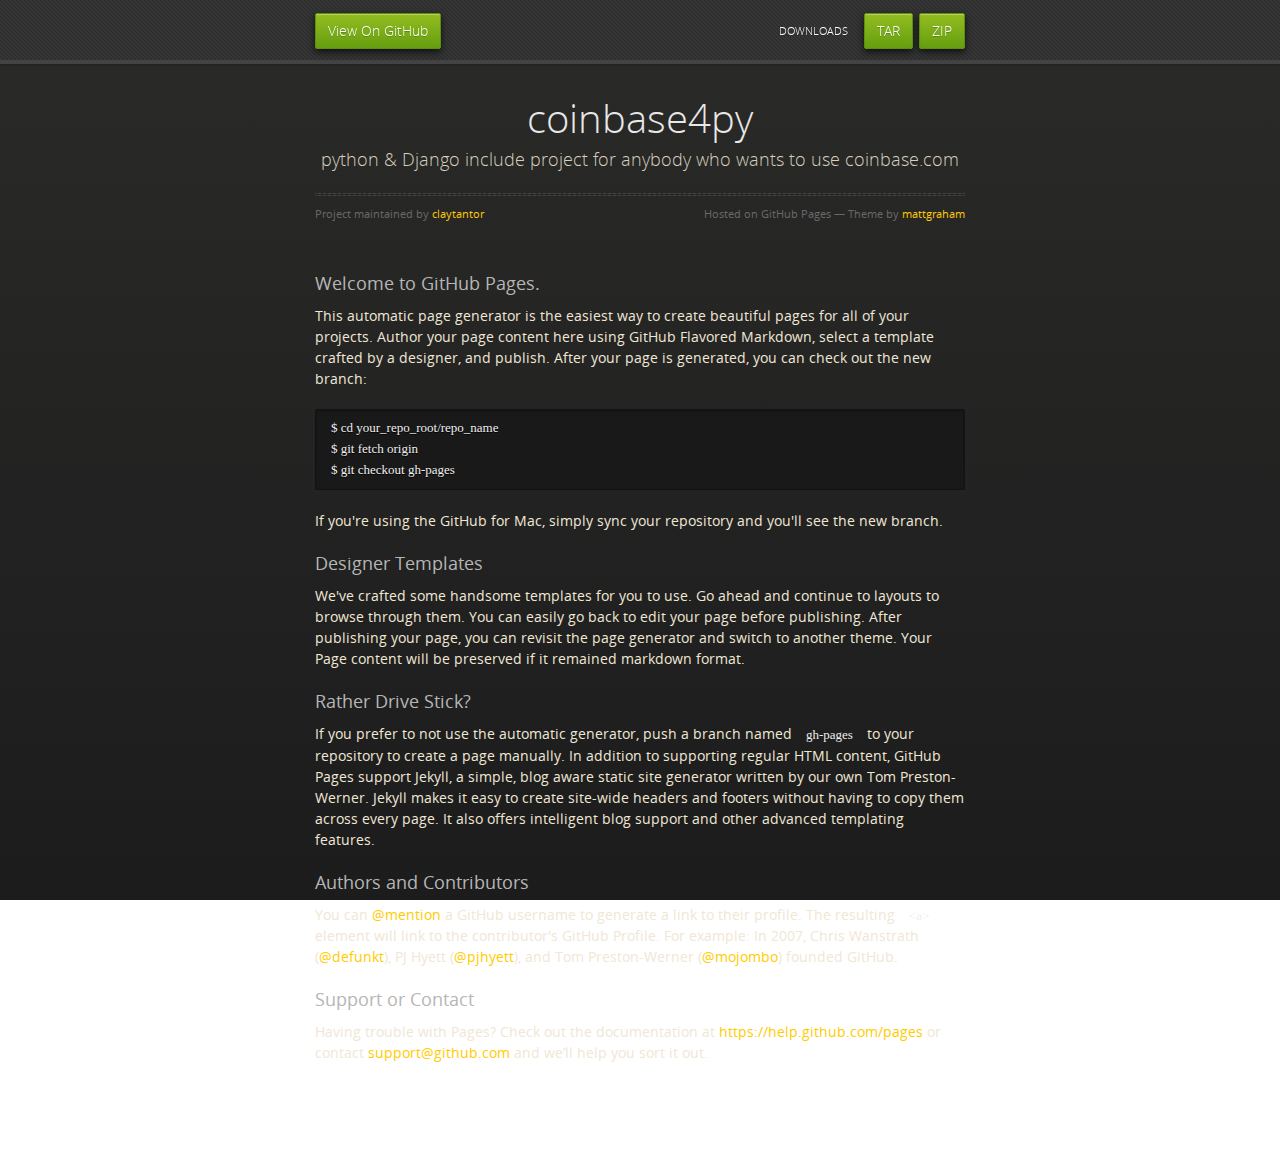
<file: index.html>
<!doctype html>
<html>
  <head>
    <meta charset="utf-8">
    <meta http-equiv="X-UA-Compatible" content="chrome=1">
    <title>coinbase4py by claytantor</title>
    <link rel="stylesheet" href="stylesheets/styles.css">
    <link rel="stylesheet" href="stylesheets/pygment_trac.css">
    <script src="https://ajax.googleapis.com/ajax/libs/jquery/1.7.1/jquery.min.js"></script>
    <script src="javascripts/respond.js"></script>
    <!--[if lt IE 9]>
      <script src="//html5shiv.googlecode.com/svn/trunk/html5.js"></script>
    <![endif]-->
    <!--[if lt IE 8]>
    <link rel="stylesheet" href="stylesheets/ie.css">
    <![endif]-->
    <meta name="viewport" content="width=device-width, initial-scale=1, user-scalable=no">

  </head>
  <body>
      <div id="header">
        <nav>
          <li class="fork"><a href="https://github.com/claytantor/coinbase4py">View On GitHub</a></li>
          <li class="downloads"><a href="https://github.com/claytantor/coinbase4py/zipball/master">ZIP</a></li>
          <li class="downloads"><a href="https://github.com/claytantor/coinbase4py/tarball/master">TAR</a></li>
          <li class="title">DOWNLOADS</li>
        </nav>
      </div><!-- end header -->

    <div class="wrapper">

      <section>
        <div id="title">
          <h1>coinbase4py</h1>
          <p>python &amp; Django include project for anybody who wants to use coinbase.com</p>
          <hr>
          <span class="credits left">Project maintained by <a href="https://github.com/claytantor">claytantor</a></span>
          <span class="credits right">Hosted on GitHub Pages &mdash; Theme by <a href="https://twitter.com/michigangraham">mattgraham</a></span>
        </div>

        <h3>
<a id="welcome-to-github-pages" class="anchor" href="#welcome-to-github-pages" aria-hidden="true"><span class="octicon octicon-link"></span></a>Welcome to GitHub Pages.</h3>

<p>This automatic page generator is the easiest way to create beautiful pages for all of your projects. Author your page content here using GitHub Flavored Markdown, select a template crafted by a designer, and publish. After your page is generated, you can check out the new branch:</p>

<pre><code>$ cd your_repo_root/repo_name
$ git fetch origin
$ git checkout gh-pages
</code></pre>

<p>If you're using the GitHub for Mac, simply sync your repository and you'll see the new branch.</p>

<h3>
<a id="designer-templates" class="anchor" href="#designer-templates" aria-hidden="true"><span class="octicon octicon-link"></span></a>Designer Templates</h3>

<p>We've crafted some handsome templates for you to use. Go ahead and continue to layouts to browse through them. You can easily go back to edit your page before publishing. After publishing your page, you can revisit the page generator and switch to another theme. Your Page content will be preserved if it remained markdown format.</p>

<h3>
<a id="rather-drive-stick" class="anchor" href="#rather-drive-stick" aria-hidden="true"><span class="octicon octicon-link"></span></a>Rather Drive Stick?</h3>

<p>If you prefer to not use the automatic generator, push a branch named <code>gh-pages</code> to your repository to create a page manually. In addition to supporting regular HTML content, GitHub Pages support Jekyll, a simple, blog aware static site generator written by our own Tom Preston-Werner. Jekyll makes it easy to create site-wide headers and footers without having to copy them across every page. It also offers intelligent blog support and other advanced templating features.</p>

<h3>
<a id="authors-and-contributors" class="anchor" href="#authors-and-contributors" aria-hidden="true"><span class="octicon octicon-link"></span></a>Authors and Contributors</h3>

<p>You can <a href="https://github.com/blog/821" class="user-mention">@mention</a> a GitHub username to generate a link to their profile. The resulting <code>&lt;a&gt;</code> element will link to the contributor's GitHub Profile. For example: In 2007, Chris Wanstrath (<a href="https://github.com/defunkt" class="user-mention">@defunkt</a>), PJ Hyett (<a href="https://github.com/pjhyett" class="user-mention">@pjhyett</a>), and Tom Preston-Werner (<a href="https://github.com/mojombo" class="user-mention">@mojombo</a>) founded GitHub.</p>

<h3>
<a id="support-or-contact" class="anchor" href="#support-or-contact" aria-hidden="true"><span class="octicon octicon-link"></span></a>Support or Contact</h3>

<p>Having trouble with Pages? Check out the documentation at <a href="https://help.github.com/pages">https://help.github.com/pages</a> or contact <a href="mailto:support@github.com">support@github.com</a> and we’ll help you sort it out.</p>
      </section>

    </div>
    <!--[if !IE]><script>fixScale(document);</script><![endif]-->
    
  </body>
</html>
</file>
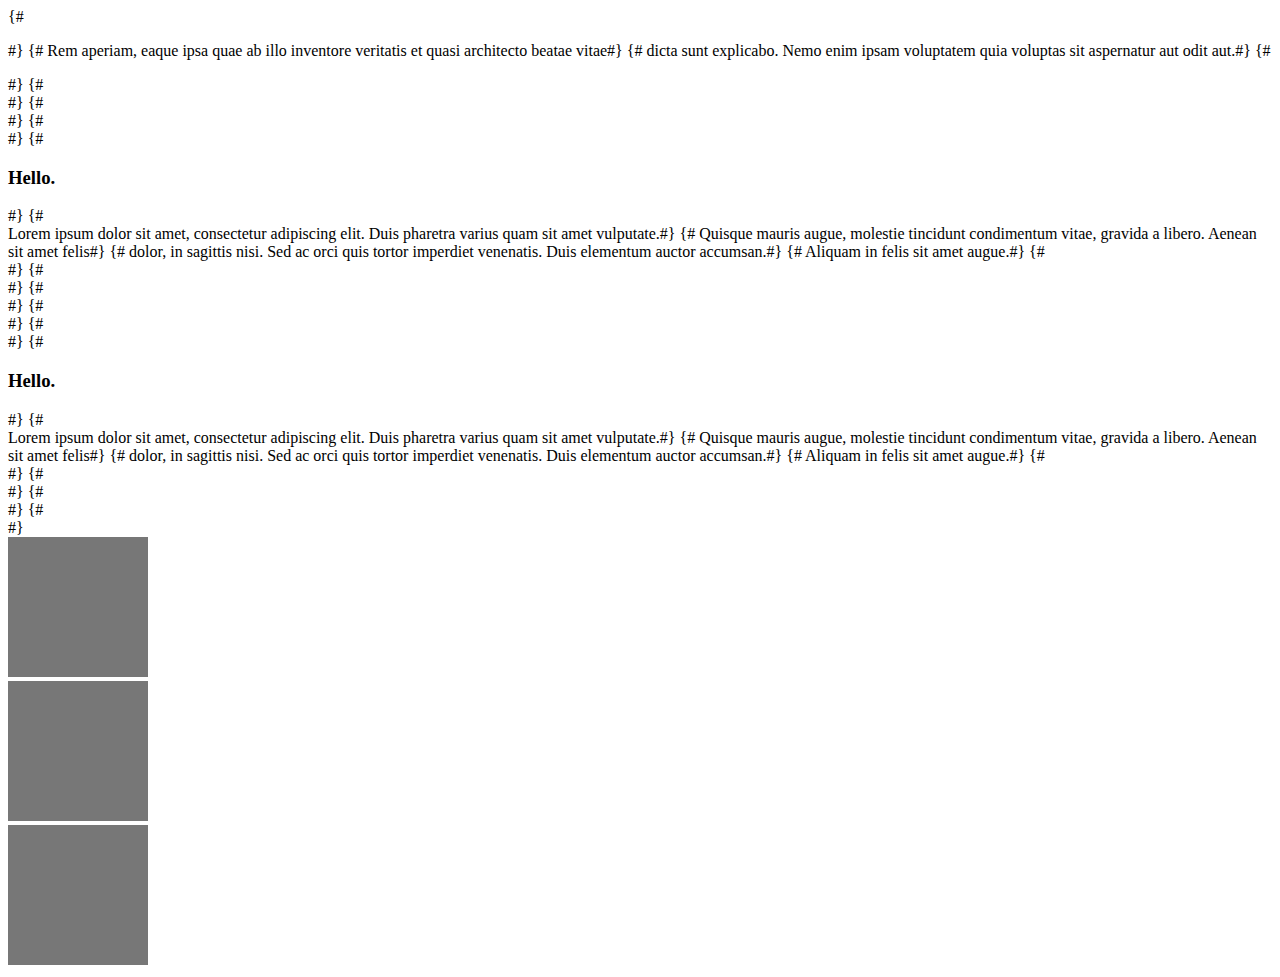
<file: webapp/templates/holder.html>
<!DOCTYPE html>
<html>
<head lang="en">
    <meta charset="UTF-8">
    <title></title>
</head>
<body>
{#            <p>#}
{#              Rem aperiam, eaque ipsa quae ab illo inventore veritatis et quasi architecto beatae vitae#}
{#              dicta sunt explicabo. Nemo enim ipsam voluptatem quia voluptas sit aspernatur aut odit aut.#}
{#            </p>#}
{#            <div class="row">#}
{#              <div class="col-md-6">#}
{#                <div class="panel panel-default">#}
{#                  <div class="panel-heading"><h3>Hello.</h3></div>#}
{#                  <div class="panel-body">Lorem ipsum dolor sit amet, consectetur adipiscing elit. Duis pharetra varius quam sit amet vulputate.#}
{#                    Quisque mauris augue, molestie tincidunt condimentum vitae, gravida a libero. Aenean sit amet felis#}
{#                    dolor, in sagittis nisi. Sed ac orci quis tortor imperdiet venenatis. Duis elementum auctor accumsan.#}
{#                    Aliquam in felis sit amet augue.#}
{#                  </div>#}
{#                </div>#}
{#              </div>#}
{#              <div class="col-md-6">#}
{#                <div class="panel panel-default">#}
{#                  <div class="panel-heading"><h3>Hello.</h3></div>#}
{#                  <div class="panel-body">Lorem ipsum dolor sit amet, consectetur adipiscing elit. Duis pharetra varius quam sit amet vulputate.#}
{#                    Quisque mauris augue, molestie tincidunt condimentum vitae, gravida a libero. Aenean sit amet felis#}
{#                    dolor, in sagittis nisi. Sed ac orci quis tortor imperdiet venenatis. Duis elementum auctor accumsan.#}
{#                    Aliquam in felis sit amet augue.#}
{#                  </div>#}
{#                </div>#}
{#              </div>#}
{#            </div>#}

            <div class="row">
              <div class="col-md-4"><img class="img-circle" src="[data-uri]" alt="Generic placeholder image" style="width: 140px; height: 140px;"></div>
              <div class="col-md-4"><img class="img-circle" src="[data-uri]" alt="Generic placeholder image" style="width: 140px; height: 140px;"></div>
              <div class="col-md-4"><img class="img-circle" src="[data-uri]" alt="Generic placeholder image" style="width: 140px; height: 140px;"></div>
            </div>
</body>
</html>
</file>
<file: stylesheets/styles.css>
@font-face {
  font-family: 'OpenSansLight';
  src: url("../fonts/OpenSans-Light-webfont.eot");
  src: url("../fonts/OpenSans-Light-webfont.eot?#iefix") format("embedded-opentype"), url("../fonts/OpenSans-Light-webfont.woff") format("woff"), url("../fonts/OpenSans-Light-webfont.ttf") format("truetype"), url("../fonts/OpenSans-Light-webfont.svg#OpenSansLight") format("svg");
  font-weight: normal;
  font-style: normal;
}

@font-face {
  font-family: 'OpenSansLightItalic';
  src: url("../fonts/OpenSans-LightItalic-webfont.eot");
  src: url("../fonts/OpenSans-LightItalic-webfont.eot?#iefix") format("embedded-opentype"), url("../fonts/OpenSans-LightItalic-webfont.woff") format("woff"), url("../fonts/OpenSans-LightItalic-webfont.ttf") format("truetype"), url("../fonts/OpenSans-LightItalic-webfont.svg#OpenSansLightItalic") format("svg");
  font-weight: normal;
  font-style: normal;
}

@font-face {
  font-family: 'OpenSansRegular';
  src: url("../fonts/OpenSans-Regular-webfont.eot");
  src: url("../fonts/OpenSans-Regular-webfont.eot?#iefix") format("embedded-opentype"), url("../fonts/OpenSans-Regular-webfont.woff") format("woff"), url("../fonts/OpenSans-Regular-webfont.ttf") format("truetype"), url("../fonts/OpenSans-Regular-webfont.svg#OpenSansRegular") format("svg");
  font-weight: normal;
  font-style: normal;
  -webkit-font-smoothing: antialiased;
}

@font-face {
  font-family: 'OpenSansItalic';
  src: url("../fonts/OpenSans-Italic-webfont.eot");
  src: url("../fonts/OpenSans-Italic-webfont.eot?#iefix") format("embedded-opentype"), url("../fonts/OpenSans-Italic-webfont.woff") format("woff"), url("../fonts/OpenSans-Italic-webfont.ttf") format("truetype"), url("../fonts/OpenSans-Italic-webfont.svg#OpenSansItalic") format("svg");
  font-weight: normal;
  font-style: normal;
  -webkit-font-smoothing: antialiased;
}

@font-face {
  font-family: 'OpenSansSemibold';
  src: url("../fonts/OpenSans-Semibold-webfont.eot");
  src: url("../fonts/OpenSans-Semibold-webfont.eot?#iefix") format("embedded-opentype"), url("../fonts/OpenSans-Semibold-webfont.woff") format("woff"), url("../fonts/OpenSans-Semibold-webfont.ttf") format("truetype"), url("../fonts/OpenSans-Semibold-webfont.svg#OpenSansSemibold") format("svg");
  font-weight: normal;
  font-style: normal;
  -webkit-font-smoothing: antialiased;
}

@font-face {
  font-family: 'OpenSansSemiboldItalic';
  src: url("../fonts/OpenSans-SemiboldItalic-webfont.eot");
  src: url("../fonts/OpenSans-SemiboldItalic-webfont.eot?#iefix") format("embedded-opentype"), url("../fonts/OpenSans-SemiboldItalic-webfont.woff") format("woff"), url("../fonts/OpenSans-SemiboldItalic-webfont.ttf") format("truetype"), url("../fonts/OpenSans-SemiboldItalic-webfont.svg#OpenSansSemiboldItalic") format("svg");
  font-weight: normal;
  font-style: normal;
  -webkit-font-smoothing: antialiased;
}

@font-face {
  font-family: 'OpenSansBold';
  src: url("../fonts/OpenSans-Bold-webfont.eot");
  src: url("../fonts/OpenSans-Bold-webfont.eot?#iefix") format("embedded-opentype"), url("../fonts/OpenSans-Bold-webfont.woff") format("woff"), url("../fonts/OpenSans-Bold-webfont.ttf") format("truetype"), url("../fonts/OpenSans-Bold-webfont.svg#OpenSansBold") format("svg");
  font-weight: normal;
  font-style: normal;
  -webkit-font-smoothing: antialiased;
}

@font-face {
  font-family: 'OpenSansBoldItalic';
  src: url("../fonts/OpenSans-BoldItalic-webfont.eot");
  src: url("../fonts/OpenSans-BoldItalic-webfont.eot?#iefix") format("embedded-opentype"), url("../fonts/OpenSans-BoldItalic-webfont.woff") format("woff"), url("../fonts/OpenSans-BoldItalic-webfont.ttf") format("truetype"), url("../fonts/OpenSans-BoldItalic-webfont.svg#OpenSansBoldItalic") format("svg");
  font-weight: normal;
  font-style: normal;
  -webkit-font-smoothing: antialiased;
}

/* normalize.css 2012-02-07T12:37 UTC - http://github.com/necolas/normalize.css */
/* =============================================================================
   HTML5 display definitions
   ========================================================================== */
/*
 * Corrects block display not defined in IE6/7/8/9 & FF3
 */
article,
aside,
details,
figcaption,
figure,
footer,
header,
hgroup,
nav,
section,
summary {
  display: block;
}

/*
 * Corrects inline-block display not defined in IE6/7/8/9 & FF3
 */
audio,
canvas,
video {
  display: inline-block;
  *display: inline;
  *zoom: 1;
}

/*
 * Prevents modern browsers from displaying 'audio' without controls
 */
audio:not([controls]) {
  display: none;
}

/*
 * Addresses styling for 'hidden' attribute not present in IE7/8/9, FF3, S4
 * Known issue: no IE6 support
 */
[hidden] {
  display: none;
}

/* =============================================================================
   Base
   ========================================================================== */
/*
 * 1. Corrects text resizing oddly in IE6/7 when body font-size is set using em units
 *    http://clagnut.com/blog/348/#c790
 * 2. Prevents iOS text size adjust after orientation change, without disabling user zoom
 *    www.456bereastreet.com/archive/201012/controlling_text_size_in_safari_for_ios_without_disabling_user_zoom/
 */
html {
  font-size: 100%;
  /* 1 */
  -webkit-text-size-adjust: 100%;
  /* 2 */
  -ms-text-size-adjust: 100%;
  /* 2 */
}

/*
 * Addresses font-family inconsistency between 'textarea' and other form elements.
 */
html,
button,
input,
select,
textarea {
  font-family: sans-serif;
}

/*
 * Addresses margins handled incorrectly in IE6/7
 */
body {
  margin: 0;
}

/* =============================================================================
   Links
   ========================================================================== */
/*
 * Addresses outline displayed oddly in Chrome
 */
a:focus {
  outline: thin dotted;
}

/*
 * Improves readability when focused and also mouse hovered in all browsers
 * people.opera.com/patrickl/experiments/keyboard/test
 */
a:hover,
a:active {
  outline: 0;
}

/* =============================================================================
   Typography
   ========================================================================== */
/*
 * Addresses font sizes and margins set differently in IE6/7
 * Addresses font sizes within 'section' and 'article' in FF4+, Chrome, S5
 */
h1 {
  font-size: 2em;
  margin: 0.67em 0;
}

h2 {
  font-size: 1.5em;
  margin: 0.83em 0;
}

h3 {
  font-size: 1.17em;
  margin: 1em 0;
}

h4 {
  font-size: 1em;
  margin: 1.33em 0;
}

h5 {
  font-size: 0.83em;
  margin: 1.67em 0;
}

h6 {
  font-size: 0.75em;
  margin: 2.33em 0;
}

/*
 * Addresses styling not present in IE7/8/9, S5, Chrome
 */
abbr[title] {
  border-bottom: 1px dotted;
}

/*
 * Addresses style set to 'bolder' in FF3+, S4/5, Chrome
*/
b,
strong {
  font-weight: bold;
}

blockquote {
  margin: 1em 40px;
}

/*
 * Addresses styling not present in S5, Chrome
 */
dfn {
  font-style: italic;
}

/*
 * Addresses styling not present in IE6/7/8/9
 */
mark {
  background: #ff0;
  color: #000;
}

/*
 * Addresses margins set differently in IE6/7
 */
p,
pre {
  margin: 1em 0;
}

/*
 * Corrects font family set oddly in IE6, S4/5, Chrome
 * en.wikipedia.org/wiki/User:Davidgothberg/Test59
 */
pre,
code,
kbd,
samp {
  font-family: monospace, serif;
  _font-family: 'courier new', monospace;
  font-size: 1em;
}

/*
 * 1. Addresses CSS quotes not supported in IE6/7
 * 2. Addresses quote property not supported in S4
 */
/* 1 */
q {
  quotes: none;
}

/* 2 */
q:before,
q:after {
  content: '';
  content: none;
}

small {
  font-size: 75%;
}

/*
 * Prevents sub and sup affecting line-height in all browsers
 * gist.github.com/413930
 */
sub,
sup {
  font-size: 75%;
  line-height: 0;
  position: relative;
  vertical-align: baseline;
}

sup {
  top: -0.5em;
}

sub {
  bottom: -0.25em;
}

/* =============================================================================
   Lists
   ========================================================================== */
/*
 * Addresses margins set differently in IE6/7
 */
dl,
menu,
ol,
ul {
  margin: 1em 0;
}

dd {
  margin: 0 0 0 40px;
}

/*
 * Addresses paddings set differently in IE6/7
 */
menu,
ol,
ul {
  padding: 0 0 0 40px;
}

/*
 * Corrects list images handled incorrectly in IE7
 */
nav ul,
nav ol {
  list-style: none;
  list-style-image: none;
}

/* =============================================================================
   Embedded content
   ========================================================================== */
/*
 * 1. Removes border when inside 'a' element in IE6/7/8/9, FF3
 * 2. Improves image quality when scaled in IE7
 *    code.flickr.com/blog/2008/11/12/on-ui-quality-the-little-things-client-side-image-resizing/
 */
img {
  border: 0;
  /* 1 */
  -ms-interpolation-mode: bicubic;
  /* 2 */
}

/*
 * Corrects overflow displayed oddly in IE9
 */
svg:not(:root) {
  overflow: hidden;
}

/* =============================================================================
   Figures
   ========================================================================== */
/*
 * Addresses margin not present in IE6/7/8/9, S5, O11
 */
figure {
  margin: 0;
}

/* =============================================================================
   Forms
   ========================================================================== */
/*
 * Corrects margin displayed oddly in IE6/7
 */
form {
  margin: 0;
}

/*
 * Define consistent border, margin, and padding
 */
fieldset {
  border: 1px solid #c0c0c0;
  margin: 0 2px;
  padding: 0.35em 0.625em 0.75em;
}

/*
 * 1. Corrects color not being inherited in IE6/7/8/9
 * 2. Corrects text not wrapping in FF3 
 * 3. Corrects alignment displayed oddly in IE6/7
 */
legend {
  border: 0;
  /* 1 */
  padding: 0;
  white-space: normal;
  /* 2 */
  *margin-left: -7px;
  /* 3 */
}

/*
 * 1. Corrects font size not being inherited in all browsers
 * 2. Addresses margins set differently in IE6/7, FF3+, S5, Chrome
 * 3. Improves appearance and consistency in all browsers
 */
button,
input,
select,
textarea {
  font-size: 100%;
  /* 1 */
  margin: 0;
  /* 2 */
  vertical-align: baseline;
  /* 3 */
  *vertical-align: middle;
  /* 3 */
}

/*
 * Addresses FF3/4 setting line-height on 'input' using !important in the UA stylesheet
 */
button,
input {
  line-height: normal;
  /* 1 */
}

/*
 * 1. Improves usability and consistency of cursor style between image-type 'input' and others
 * 2. Corrects inability to style clickable 'input' types in iOS
 * 3. Removes inner spacing in IE7 without affecting normal text inputs
 *    Known issue: inner spacing remains in IE6
 */
button,
input[type="button"],
input[type="reset"],
input[type="submit"] {
  cursor: pointer;
  /* 1 */
  -webkit-appearance: button;
  /* 2 */
  *overflow: visible;
  /* 3 */
}

/*
 * Re-set default cursor for disabled elements
 */
button[disabled],
input[disabled] {
  cursor: default;
}

/*
 * 1. Addresses box sizing set to content-box in IE8/9
 * 2. Removes excess padding in IE8/9
 * 3. Removes excess padding in IE7
      Known issue: excess padding remains in IE6
 */
input[type="checkbox"],
input[type="radio"] {
  box-sizing: border-box;
  /* 1 */
  padding: 0;
  /* 2 */
  *height: 13px;
  /* 3 */
  *width: 13px;
  /* 3 */
}

/*
 * 1. Addresses appearance set to searchfield in S5, Chrome
 * 2. Addresses box-sizing set to border-box in S5, Chrome (include -moz to future-proof)
 */
input[type="search"] {
  -webkit-appearance: textfield;
  /* 1 */
  -moz-box-sizing: content-box;
  -webkit-box-sizing: content-box;
  /* 2 */
  box-sizing: content-box;
}

/*
 * Removes inner padding and search cancel button in S5, Chrome on OS X
 */
input[type="search"]::-webkit-search-decoration,
input[type="search"]::-webkit-search-cancel-button {
  -webkit-appearance: none;
}

/*
 * Removes inner padding and border in FF3+
 * www.sitepen.com/blog/2008/05/14/the-devils-in-the-details-fixing-dojos-toolbar-buttons/
 */
button::-moz-focus-inner,
input::-moz-focus-inner {
  border: 0;
  padding: 0;
}

/*
 * 1. Removes default vertical scrollbar in IE6/7/8/9
 * 2. Improves readability and alignment in all browsers
 */
textarea {
  overflow: auto;
  /* 1 */
  vertical-align: top;
  /* 2 */
}

/* =============================================================================
   Tables
   ========================================================================== */
/*
 * Remove most spacing between table cells
 */
table {
  border-collapse: collapse;
  border-spacing: 0;
}

body {
  padding: 0px 0 20px 0px;
  margin: 0px;
  font: 14px/1.5 "OpenSansRegular", "Helvetica Neue", Helvetica, Arial, sans-serif;
  color: #f0e7d5;
  font-weight: normal;
  background: #252525;
  background-attachment: fixed !important;
  background: -webkit-gradient(linear, 50% 0%, 50% 100%, color-stop(0%, #2a2a29), color-stop(100%, #1c1c1c));
  background: -webkit-linear-gradient(#2a2a29, #1c1c1c);
  background: -moz-linear-gradient(#2a2a29, #1c1c1c);
  background: -o-linear-gradient(#2a2a29, #1c1c1c);
  background: -ms-linear-gradient(#2a2a29, #1c1c1c);
  background: linear-gradient(#2a2a29, #1c1c1c);
}

h1, h2, h3, h4, h5, h6 {
  color: #e8e8e8;
  margin: 0 0 10px;
  font-family: 'OpenSansRegular', "Helvetica Neue", Helvetica, Arial, sans-serif;
  font-weight: normal;
}

p, ul, ol, table, pre, dl {
  margin: 0 0 20px;
}

h1, h2, h3 {
  line-height: 1.1;
}

h1 {
  font-size: 28px;
}

h2 {
  font-size: 24px;
}

h4, h5, h6 {
  color: #e8e8e8;
}

h3 {
  font-size: 18px;
  line-height: 24px;
  font-family: 'OpenSansRegular', "Helvetica Neue", Helvetica, Arial, sans-serif !important;
  font-weight: normal;
  color: #b6b6b6;
}

a {
  color: #ffcc00;
  font-weight: 400;
  text-decoration: none;
}
a:hover {
  color: #ffeb9b;
}

a small {
  font-size: 11px;
  color: #666;
  margin-top: -0.6em;
  display: block;
}

ul {
  list-style-image: url("../images/bullet.png");
}

strong {
  font-family: 'OpenSansBold', "Helvetica Neue", Helvetica, Arial, sans-serif !important;
  font-weight: normal;
}

.wrapper {
  max-width: 650px;
  margin: 0 auto;
  position: relative;
  padding: 0 20px;
}

section img {
  max-width: 100%;
}

blockquote {
  border-left: 3px solid #ffcc00;
  margin: 0;
  padding: 0 0 0 20px;
  font-style: italic;
}

code {
  font-family: "Lucida Sans", Monaco, Bitstream Vera Sans Mono, Lucida Console, Terminal;
  color: #efefef;
  font-size: 13px;
  margin: 0 4px;
  padding: 4px 6px;
  -moz-border-radius: 2px;
  -webkit-border-radius: 2px;
  -o-border-radius: 2px;
  -ms-border-radius: 2px;
  -khtml-border-radius: 2px;
  border-radius: 2px;
}

pre {
  padding: 8px 15px;
  background: #191919;
  -moz-border-radius: 2px;
  -webkit-border-radius: 2px;
  -o-border-radius: 2px;
  -ms-border-radius: 2px;
  -khtml-border-radius: 2px;
  border-radius: 2px;
  border: 1px solid #121212;
  -moz-box-shadow: inset 0 1px 3px rgba(0, 0, 0, 0.3);
  -webkit-box-shadow: inset 0 1px 3px rgba(0, 0, 0, 0.3);
  -o-box-shadow: inset 0 1px 3px rgba(0, 0, 0, 0.3);
  box-shadow: inset 0 1px 3px rgba(0, 0, 0, 0.3);
  overflow: auto;
  overflow-y: hidden;
}
pre code {
  color: #efefef;
  text-shadow: 0px 1px 0px #000;
  margin: 0;
  padding: 0;
}

table {
  width: 100%;
  border-collapse: collapse;
}

th {
  text-align: left;
  padding: 5px 10px;
  border-bottom: 1px solid #434343;
  color: #b6b6b6;
  font-family: 'OpenSansSemibold', "Helvetica Neue", Helvetica, Arial, sans-serif !important;
  font-weight: normal;
}

td {
  text-align: left;
  padding: 5px 10px;
  border-bottom: 1px solid #434343;
}

hr {
  border: 0;
  outline: none;
  height: 3px;
  background: transparent url("../images/hr.gif") center center repeat-x;
  margin: 0 0 20px;
}

dt {
  color: #F0E7D5;
  font-family: 'OpenSansSemibold', "Helvetica Neue", Helvetica, Arial, sans-serif !important;
  font-weight: normal;
}

#header {
  z-index: 100;
  left: 0;
  top: 0px;
  height: 60px;
  width: 100%;
  position: fixed;
  background: url(../images/nav-bg.gif) #353535;
  border-bottom: 4px solid #434343;
  -moz-box-shadow: 0px 1px 3px rgba(0, 0, 0, 0.25);
  -webkit-box-shadow: 0px 1px 3px rgba(0, 0, 0, 0.25);
  -o-box-shadow: 0px 1px 3px rgba(0, 0, 0, 0.25);
  box-shadow: 0px 1px 3px rgba(0, 0, 0, 0.25);
}
#header nav {
  max-width: 650px;
  margin: 0 auto;
  padding: 0 10px;
  background: blue;
  margin: 6px auto;
}
#header nav li {
  font-family: 'OpenSansLight', "Helvetica Neue", Helvetica, Arial, sans-serif;
  font-weight: normal;
  list-style: none;
  display: inline;
  color: white;
  line-height: 50px;
  text-shadow: 0px 1px 0px rgba(0, 0, 0, 0.2);
  font-size: 14px;
}
#header nav li a {
  color: white;
  border: 1px solid #5d910b;
  background: -webkit-gradient(linear, 50% 0%, 50% 100%, color-stop(0%, #93bd20), color-stop(100%, #659e10));
  background: -webkit-linear-gradient(#93bd20, #659e10);
  background: -moz-linear-gradient(#93bd20, #659e10);
  background: -o-linear-gradient(#93bd20, #659e10);
  background: -ms-linear-gradient(#93bd20, #659e10);
  background: linear-gradient(#93bd20, #659e10);
  -moz-border-radius: 2px;
  -webkit-border-radius: 2px;
  -o-border-radius: 2px;
  -ms-border-radius: 2px;
  -khtml-border-radius: 2px;
  border-radius: 2px;
  -moz-box-shadow: inset 0px 1px 0px rgba(255, 255, 255, 0.3), 0px 3px 7px rgba(0, 0, 0, 0.7);
  -webkit-box-shadow: inset 0px 1px 0px rgba(255, 255, 255, 0.3), 0px 3px 7px rgba(0, 0, 0, 0.7);
  -o-box-shadow: inset 0px 1px 0px rgba(255, 255, 255, 0.3), 0px 3px 7px rgba(0, 0, 0, 0.7);
  box-shadow: inset 0px 1px 0px rgba(255, 255, 255, 0.3), 0px 3px 7px rgba(0, 0, 0, 0.7);
  background-color: #93bd20;
  padding: 10px 12px;
  margin-top: 6px;
  line-height: 14px;
  font-size: 14px;
  display: inline-block;
  text-align: center;
}
#header nav li a:hover {
  background: -webkit-gradient(linear, 50% 0%, 50% 100%, color-stop(0%, #749619), color-stop(100%, #527f0e));
  background: -webkit-linear-gradient(#749619, #527f0e);
  background: -moz-linear-gradient(#749619, #527f0e);
  background: -o-linear-gradient(#749619, #527f0e);
  background: -ms-linear-gradient(#749619, #527f0e);
  background: linear-gradient(#749619, #527f0e);
  background-color: #659e10;
  border: 1px solid #527f0e;
  -moz-box-shadow: inset 0px 1px 1px rgba(0, 0, 0, 0.2), 0px 1px 0px rgba(0, 0, 0, 0);
  -webkit-box-shadow: inset 0px 1px 1px rgba(0, 0, 0, 0.2), 0px 1px 0px rgba(0, 0, 0, 0);
  -o-box-shadow: inset 0px 1px 1px rgba(0, 0, 0, 0.2), 0px 1px 0px rgba(0, 0, 0, 0);
  box-shadow: inset 0px 1px 1px rgba(0, 0, 0, 0.2), 0px 1px 0px rgba(0, 0, 0, 0);
}
#header nav li.fork {
  float: left;
  margin-left: 0px;
}
#header nav li.downloads {
  float: right;
  margin-left: 6px;
}
#header nav li.title {
  float: right;
  margin-right: 10px;
  font-size: 11px;
}

section {
  max-width: 650px;
  padding: 30px 0px 50px 0px;
  margin: 20px 0;
  margin-top: 70px;
}
section #title {
  border: 0;
  outline: none;
  margin: 0 0 50px 0;
  padding: 0 0 5px 0;
}
section #title h1 {
  font-family: 'OpenSansLight', "Helvetica Neue", Helvetica, Arial, sans-serif;
  font-weight: normal;
  font-size: 40px;
  text-align: center;
  line-height: 36px;
}
section #title p {
  color: #d7cfbe;
  font-family: 'OpenSansLight', "Helvetica Neue", Helvetica, Arial, sans-serif;
  font-weight: normal;
  font-size: 18px;
  text-align: center;
}
section #title .credits {
  font-size: 11px;
  font-family: 'OpenSansRegular', "Helvetica Neue", Helvetica, Arial, sans-serif;
  font-weight: normal;
  color: #696969;
  margin-top: -10px;
}
section #title .credits.left {
  float: left;
}
section #title .credits.right {
  float: right;
}

@media print, screen and (max-width: 720px) {
  #title .credits {
    display: block;
    width: 100%;
    line-height: 30px;
    text-align: center;
  }
  #title .credits .left {
    float: none;
    display: block;
  }
  #title .credits .right {
    float: none;
    display: block;
  }
}
@media print, screen and (max-width: 480px) {
  #header {
    margin-top: -20px;
  }

  section {
    margin-top: 40px;
  }

  nav {
    display: none;
  }
}
</file>
<file: stylesheets/pygment_trac.css>
.highlight .hll { background-color: #404040 }
.highlight  { color: #d0d0d0 }
.highlight .c { color: #999999; font-style: italic } /* Comment */
.highlight .err { color: #a61717; background-color: #e3d2d2 } /* Error */
.highlight .g { color: #d0d0d0 } /* Generic */
.highlight .k { color: #6ab825; font-weight: normal } /* Keyword */
.highlight .l { color: #d0d0d0 } /* Literal */
.highlight .n { color: #d0d0d0 } /* Name */
.highlight .o { color: #d0d0d0 } /* Operator */
.highlight .x { color: #d0d0d0 } /* Other */
.highlight .p { color: #d0d0d0 } /* Punctuation */
.highlight .cm { color: #999999; font-style: italic } /* Comment.Multiline */
.highlight .cp { color: #cd2828; font-weight: normal } /* Comment.Preproc */
.highlight .c1 { color: #999999; font-style: italic } /* Comment.Single */
.highlight .cs { color: #e50808; font-weight: normal; background-color: #520000 } /* Comment.Special */
.highlight .gd { color: #d22323 } /* Generic.Deleted */
.highlight .ge { color: #d0d0d0; font-style: italic } /* Generic.Emph */
.highlight .gr { color: #d22323 } /* Generic.Error */
.highlight .gh { color: #ffffff; font-weight: normal } /* Generic.Heading */
.highlight .gi { color: #589819 } /* Generic.Inserted */
.highlight .go { color: #cccccc } /* Generic.Output */
.highlight .gp { color: #aaaaaa } /* Generic.Prompt */
.highlight .gs { color: #d0d0d0; font-weight: normal } /* Generic.Strong */
.highlight .gu { color: #ffffff; text-decoration: underline } /* Generic.Subheading */
.highlight .gt { color: #d22323 } /* Generic.Traceback */
.highlight .kc { color: #6ab825; font-weight: normal } /* Keyword.Constant */
.highlight .kd { color: #6ab825; font-weight: normal } /* Keyword.Declaration */
.highlight .kn { color: #6ab825; font-weight: normal } /* Keyword.Namespace */
.highlight .kp { color: #6ab825 } /* Keyword.Pseudo */
.highlight .kr { color: #6ab825; font-weight: normal } /* Keyword.Reserved */
.highlight .kt { color: #6ab825; font-weight: normal } /* Keyword.Type */
.highlight .ld { color: #d0d0d0 } /* Literal.Date */
.highlight .m { color: #3677a9 } /* Literal.Number */
.highlight .s { color: #9dd5f1 } /* Literal.String */
.highlight .na { color: #bbbbbb } /* Name.Attribute */
.highlight .nb { color: #24909d } /* Name.Builtin */
.highlight .nc { color: #447fcf; text-decoration: underline } /* Name.Class */
.highlight .no { color: #40ffff } /* Name.Constant */
.highlight .nd { color: #ffa500 } /* Name.Decorator */
.highlight .ni { color: #d0d0d0 } /* Name.Entity */
.highlight .ne { color: #bbbbbb } /* Name.Exception */
.highlight .nf { color: #447fcf } /* Name.Function */
.highlight .nl { color: #d0d0d0 } /* Name.Label */
.highlight .nn { color: #447fcf; text-decoration: underline } /* Name.Namespace */
.highlight .nx { color: #d0d0d0 } /* Name.Other */
.highlight .py { color: #d0d0d0 } /* Name.Property */
.highlight .nt { color: #6ab825;} /* Name.Tag */
.highlight .nv { color: #40ffff } /* Name.Variable */
.highlight .ow { color: #6ab825; font-weight: normal } /* Operator.Word */
.highlight .w { color: #666666 } /* Text.Whitespace */
.highlight .mf { color: #3677a9 } /* Literal.Number.Float */
.highlight .mh { color: #3677a9 } /* Literal.Number.Hex */
.highlight .mi { color: #3677a9 } /* Literal.Number.Integer */
.highlight .mo { color: #3677a9 } /* Literal.Number.Oct */
.highlight .sb { color: #9dd5f1 } /* Literal.String.Backtick */
.highlight .sc { color: #9dd5f1 } /* Literal.String.Char */
.highlight .sd { color: #9dd5f1 } /* Literal.String.Doc */
.highlight .s2 { color: #9dd5f1 } /* Literal.String.Double */
.highlight .se { color: #9dd5f1 } /* Literal.String.Escape */
.highlight .sh { color: #9dd5f1 } /* Literal.String.Heredoc */
.highlight .si { color: #9dd5f1 } /* Literal.String.Interpol */
.highlight .sx { color: #ffa500 } /* Literal.String.Other */
.highlight .sr { color: #9dd5f1 } /* Literal.String.Regex */
.highlight .s1 { color: #9dd5f1 } /* Literal.String.Single */
.highlight .ss { color: #9dd5f1 } /* Literal.String.Symbol */
.highlight .bp { color: #24909d } /* Name.Builtin.Pseudo */
.highlight .vc { color: #40ffff } /* Name.Variable.Class */
.highlight .vg { color: #40ffff } /* Name.Variable.Global */
.highlight .vi { color: #40ffff } /* Name.Variable.Instance */
.highlight .il { color: #3677a9 } /* Literal.Number.Integer.Long */
</file>
<file: stylesheets/ie.css>
nav {
  display: none;
}
</file>
